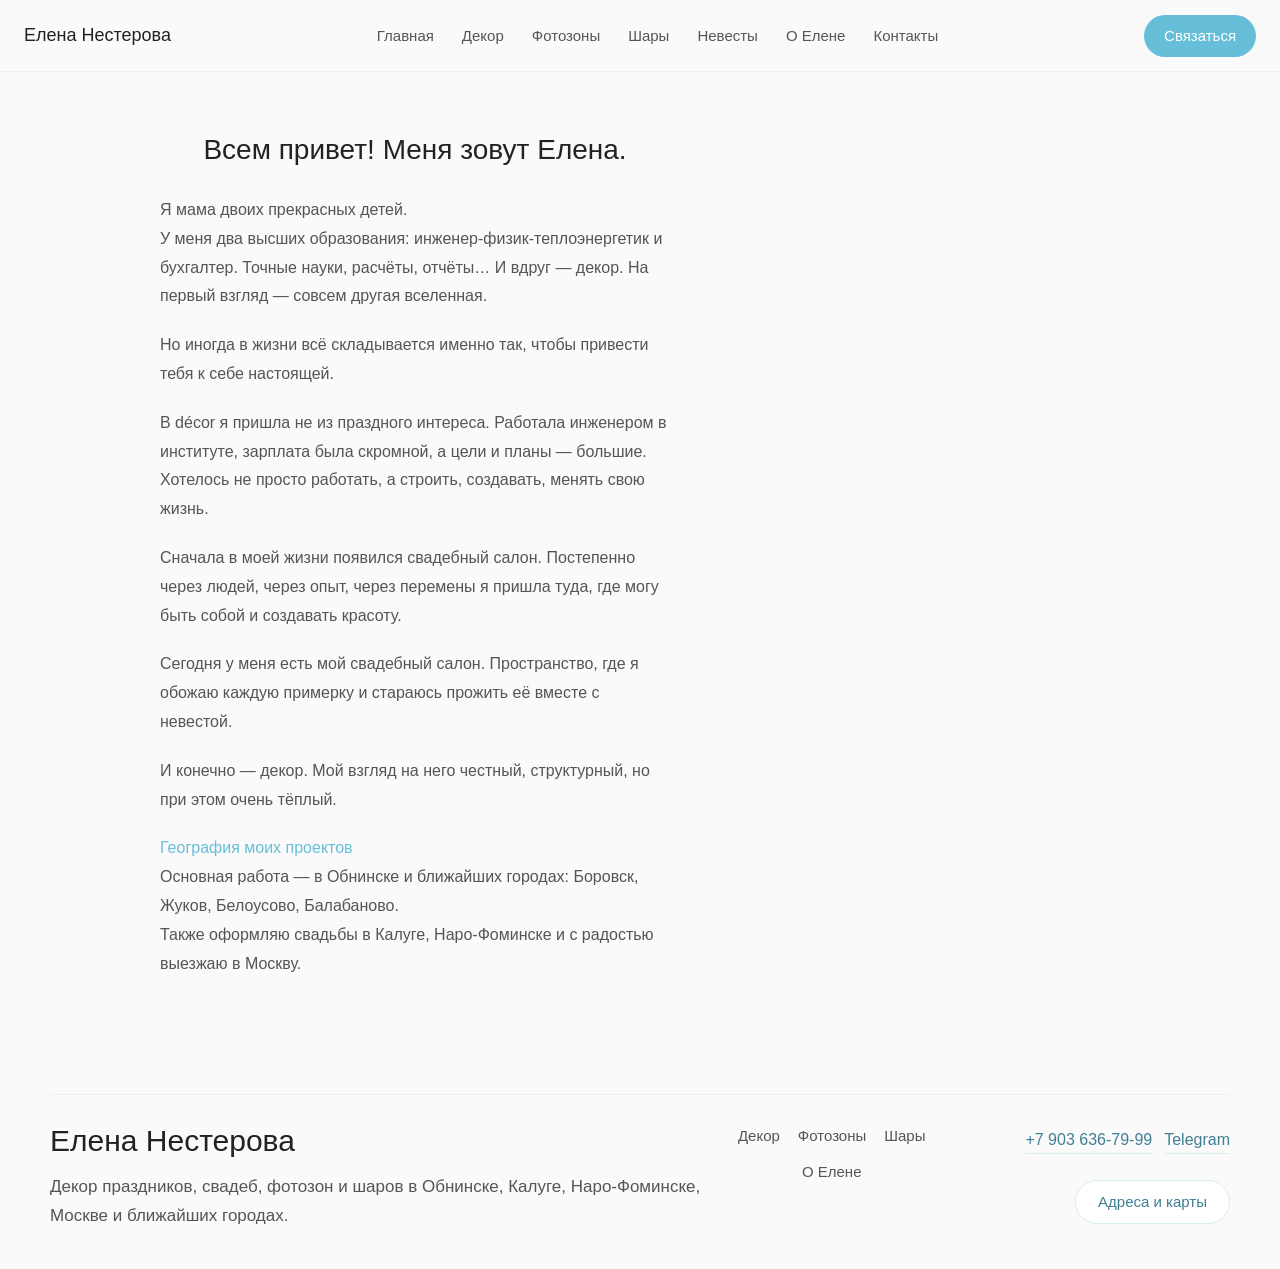
<file: about/index.html>
<!DOCTYPE html>
<html lang="ru">
<head>
    <meta charset="utf-8">
    <meta name="viewport" content="width=device-width, initial-scale=1.0">
    <title>О Елене | Елена Нестерова</title>
    <meta name="description" content="История Елены Нестеровой, ее подход к декору и свадебному салону.">
    <link rel="icon" href="../favicon.ico" type="image/x-icon">
    <link rel="stylesheet" href="../style.css">
</head>
<body>
    <div data-site-chrome data-base="../"></div>
    <div class="main-content">
        <div class="page active">
            <div class="about-container">
                <div class="about-text">
                    <h1>Всем привет! Меня зовут Елена.</h1>
                    <p>Я мама двоих прекрасных детей.<br>У меня два высших образования: инженер-физик-теплоэнергетик и бухгалтер. Точные науки, расчёты, отчёты… И вдруг — декор. На первый взгляд — совсем другая вселенная.</p>
                    <p>Но иногда в жизни всё складывается именно так, чтобы привести тебя к себе настоящей.</p>
                    <p>В décor я пришла не из праздного интереса. Работала инженером в институте, зарплата была скромной, а цели и планы — большие. Хотелось не просто работать, а строить, создавать, менять свою жизнь.</p>
                    <p>Сначала в моей жизни появился свадебный салон. Постепенно через людей, через опыт, через перемены я пришла туда, где могу быть собой и создавать красоту.</p>
                    <p>Сегодня у меня есть мой свадебный салон. Пространство, где я обожаю каждую примерку и стараюсь прожить её вместе с невестой.</p>
                    <p>И конечно — декор. Мой взгляд на него честный, структурный, но при этом очень тёплый.</p>
                    <p><span class="about-highlight">География моих проектов</span><br>Основная работа — в Обнинске и ближайших городах: Боровск, Жуков, Белоусово, Балабаново.<br>Также оформляю свадьбы в Калуге, Наро-Фоминске и с радостью выезжаю в Москву.</p>
                </div>
                <div class="about-photo"><img src="https://i.postimg.cc/BQhxn6hQ/1N0A0644.jpg" alt="Елена" loading="lazy" decoding="async"></div>
            </div>
        </div>
    </div>
    <div data-site-footer data-base="../"></div>
    <script src="../script.js"></script>
</body>
</html>
</file>
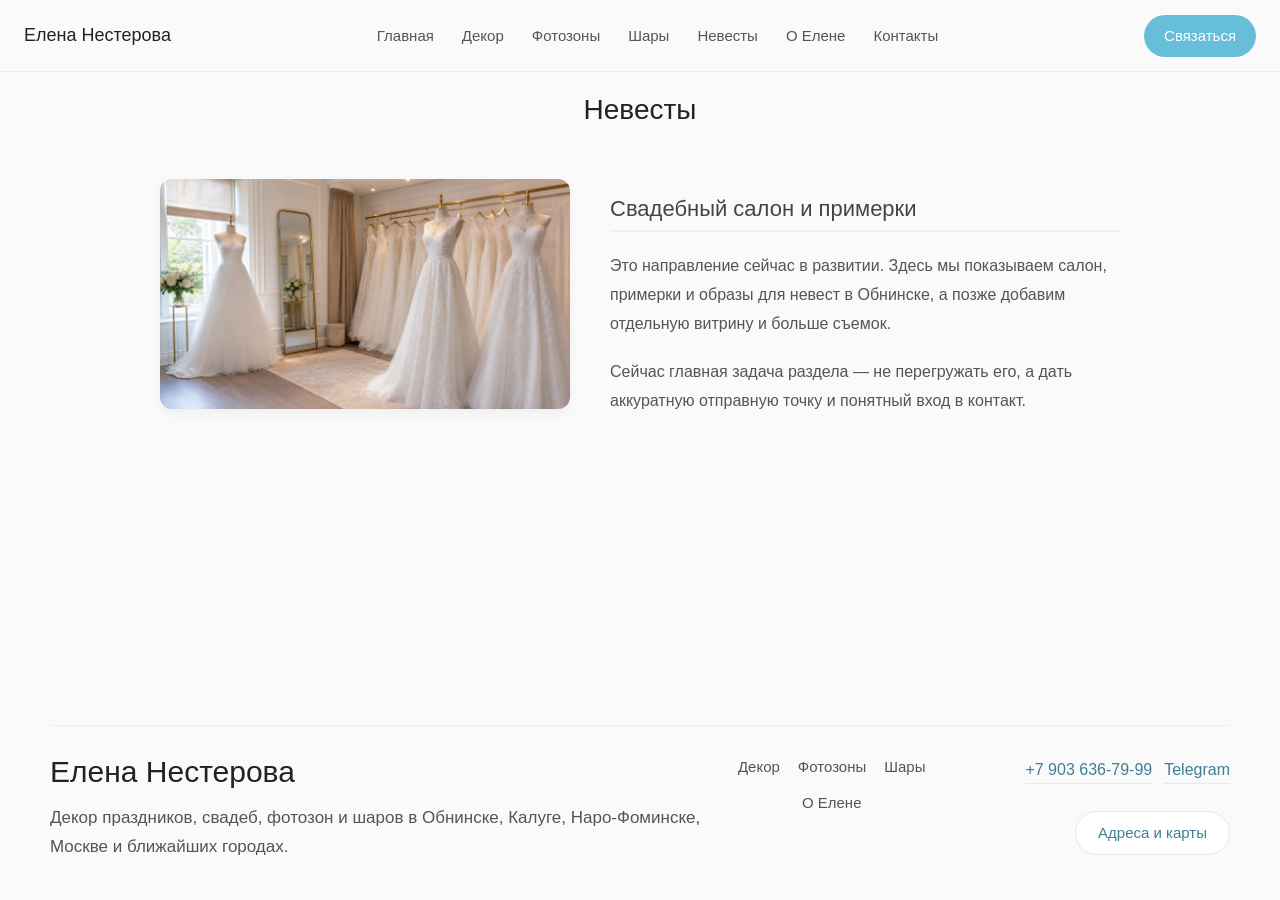
<file: brides/index.html>
<!DOCTYPE html>
<html lang="ru">
<head>
    <meta charset="utf-8">
    <meta name="viewport" content="width=device-width, initial-scale=1.0">
    <title>Невесты | Елена Нестерова</title>
    <meta name="description" content="Свадебный салон, примерки и образы для невест в Обнинске.">
    <link rel="icon" href="../favicon.ico" type="image/x-icon">
    <link rel="stylesheet" href="../style.css">
</head>
<body>
    <div data-site-chrome data-base="../"></div>
    <div class="main-content">
        <div class="page active">
            <h1>Невесты</h1>
            <div class="about-container" style="padding-top:0;">
                <div class="about-photo"><img src="../images/bridal-salon.jpg" alt="Светлый зал свадебного салона с платьями" loading="lazy" decoding="async"></div>
                <div class="about-text">
                    <h2>Свадебный салон и примерки</h2>
                    <p>Это направление сейчас в развитии. Здесь мы показываем салон, примерки и образы для невест в Обнинске, а позже добавим отдельную витрину и больше съемок.</p>
                    <p>Сейчас главная задача раздела — не перегружать его, а дать аккуратную отправную точку и понятный вход в контакт.</p>
                </div>
            </div>
        </div>
    </div>
    <div data-site-footer data-base="../"></div>
    <script src="../script.js"></script>
</body>
</html>
</file>
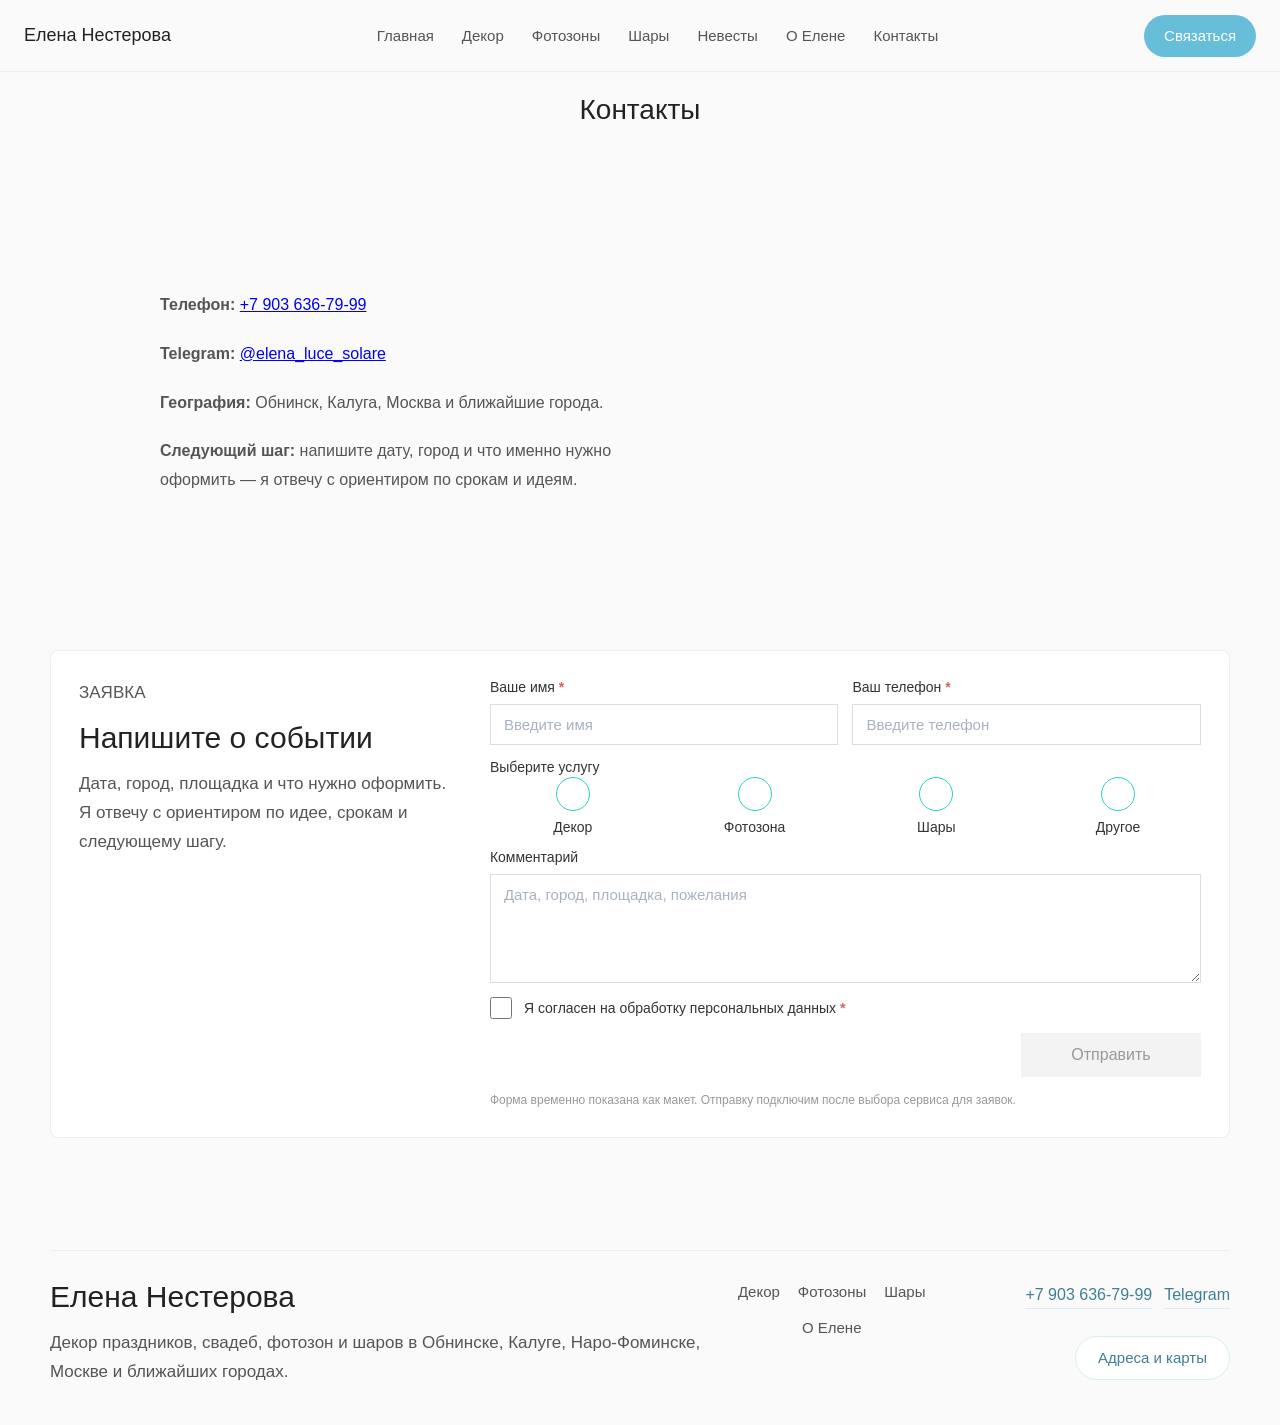
<file: contacts/index.html>
<!DOCTYPE html>
<html lang="ru">
<head>
    <meta charset="utf-8">
    <meta name="viewport" content="width=device-width, initial-scale=1.0">
    <title>Контакты | Елена Нестерова</title>
    <meta name="description" content="Контакты, телефон и мессенджеры для связи с Еленой Нестеровой.">
    <link rel="icon" href="../favicon.ico" type="image/x-icon">
    <link rel="stylesheet" href="../style.css">
</head>
<body>
    <div data-site-chrome data-base="../"></div>
    <div class="main-content">
        <div class="page active">
            <h1>Контакты</h1>
            <div class="about-container">
                <div class="about-text">
                    <p><strong>Телефон:</strong> <a href="tel:+79036367999">+7 903 636-79-99</a></p>
                    <p><strong>Telegram:</strong> <a href="https://t.me/elena_luce_solare" target="_blank" rel="noopener">@elena_luce_solare</a></p>
                    <p><strong>География:</strong> Обнинск, Калуга, Москва и ближайшие города.</p>
                    <p><strong>Следующий шаг:</strong> напишите дату, город и что именно нужно оформить — я отвечу с ориентиром по срокам и идеям.</p>
                </div>
                <div class="about-photo">
                    <img src="https://i.postimg.cc/BQhxn6hQ/1N0A0644.jpg" alt="Елена Нестерова" loading="lazy" decoding="async">
                </div>
            </div>

            <section class="home-contact" id="form">
                <div>
                    <p class="home-kicker">Заявка</p>
                    <h2>Напишите о событии</h2>
                    <p>Дата, город, площадка и что нужно оформить. Я отвечу с ориентиром по идее, срокам и следующему шагу.</p>
                </div>
                <form class="request-form">
                    <div class="request-fields">
                        <label>
                            <span>Ваше имя <strong>*</strong></span>
                            <input type="text" name="name" placeholder="Введите имя" autocomplete="name" required>
                        </label>
                        <label>
                            <span>Ваш телефон <strong>*</strong></span>
                            <input type="tel" name="phone" placeholder="Введите телефон" autocomplete="tel" required>
                        </label>
                    </div>
                    <fieldset>
                        <legend>Выберите услугу</legend>
                        <label><input type="radio" name="service" value="decor"><span>Декор</span></label>
                        <label><input type="radio" name="service" value="photozone"><span>Фотозона</span></label>
                        <label><input type="radio" name="service" value="balloons"><span>Шары</span></label>
                        <label><input type="radio" name="service" value="other"><span>Другое</span></label>
                    </fieldset>
                    <label>
                        <span>Комментарий</span>
                        <textarea name="comment" rows="5" placeholder="Дата, город, площадка, пожелания"></textarea>
                    </label>
                    <label class="request-consent">
                        <input type="checkbox" name="consent" required>
                        <span>Я согласен на обработку персональных данных <strong>*</strong></span>
                    </label>
                    <button type="button" class="request-submit" disabled>Отправить</button>
                    <p class="request-note">Форма временно показана как макет. Отправку подключим после выбора сервиса для заявок.</p>
                </form>
            </section>
        </div>
    </div>
    <div data-site-footer data-base="../"></div>
    <script src="../script.js"></script>
</body>
</html>
</file>
<file: style.css>
* { margin: 0; padding: 0; box-sizing: border-box; }
body { background: #fafafa; font-family: -apple-system, BlinkMacSystemFont, 'Segoe UI', Roboto, sans-serif; padding: 0 24px 28px; color: #333; min-height: 100vh; display: flex; flex-direction: column; }
.site-header { position: sticky; top: 0; z-index: 90; width: calc(100% + 48px); min-height: 72px; margin: 0 -24px 22px; padding: 0 24px; display: flex; align-items: center; justify-content: space-between; gap: 22px; background: rgba(250,250,250,0.92); backdrop-filter: blur(12px); border-bottom: 1px solid #eee; box-sizing: border-box; }
.site-logo { border: none; background: none; color: #222; cursor: pointer; font: inherit; font-size: 18px; font-weight: 500; white-space: nowrap; }
.site-nav { display: flex; align-items: center; justify-content: center; gap: 4px; }
.site-nav button { border: none; background: none; color: #555; cursor: pointer; font: inherit; font-size: 15px; padding: 10px 12px; border-radius: 22px; transition: color 0.2s, background 0.2s; }
.site-nav button:hover { color: #3f7f93; background: #eef8fb; }
.site-cta { min-height: 42px; border: none; border-radius: 24px; background: #67bed9; color: #fff; cursor: pointer; font: inherit; font-size: 15px; padding: 0 20px; transition: transform 0.2s, background 0.2s; white-space: nowrap; }
.site-cta:hover { transform: translateY(-2px); background: #4a9bbf; }
.mobile-action-bar { display: none; }
.mobile-cta, .mobile-menu-button { border: none; background: #67bed9; color: #fff; cursor: pointer; font: inherit; box-shadow: 0 8px 22px rgba(0,0,0,0.16); }
.mobile-cta { flex: 1; min-height: 48px; border-radius: 24px; font-size: 16px; }
.mobile-menu-button { width: 52px; height: 52px; border-radius: 50%; display: flex; align-items: center; justify-content: center; }
.menu-icon { font-size: 20px; margin-right: 6px; }
.sidenav { position: fixed; left: -300px; top: 0; width: 280px; height: 100vh; background: #ffffff; box-shadow: 2px 0 20px rgba(0,0,0,0.1); z-index: 101; padding: 50px 20px; transition: left 0.3s ease; border-right: 1px solid #f0f0f0; overflow-y: auto; }
.sidenav.open { left: 0; }
.sidenav h3 { font-size: 18px; font-weight: 300; color: #67bed9; margin-bottom: 30px; padding-bottom: 10px; border-bottom: 1px solid #f0f0f0; letter-spacing: 1px; text-transform: uppercase; }
.sidenav ul { list-style: none; }
.sidenav li { margin-bottom: 15px; }
.sidenav button { display: block; width: 100%; text-align: left; padding: 10px 0; color: #555; text-decoration: none; font-size: 16px; font-weight: 300; transition: all 0.2s; cursor: pointer; border: none; background: none; border-bottom: 1px solid #f5f5f5; font-family: inherit; }
.sidenav button:hover { color: #67bed9; padding-left: 10px; }
.overlay { position: fixed; top: 0; left: 0; width: 100%; height: 100%; background: rgba(0,0,0,0.4); z-index: 100; display: none; backdrop-filter: blur(3px); }
.overlay.show { display: block; }
.main-content { flex: 1; }
.page { display: none; }
.page.active { display: block; }
.mobile-menu-button .menu-icon { margin-right: 0; }
.about-container { max-width: 1000px; margin: 0 auto; padding: 40px 20px; display: flex; flex-wrap: wrap; align-items: center; gap: 40px; }
.about-text { flex: 1 1 400px; }
.about-photo { flex: 1 1 300px; }
.about-photo img { width: 100%; height: auto; border-radius: 12px; box-shadow: 0 4px 12px rgba(0,0,0,0.05); }
.about-text h1 { font-size: 32px; font-weight: 300; margin-bottom: 20px; color: #222; }
.about-text p { font-size: 16px; line-height: 1.8; color: #555; font-weight: 300; margin-bottom: 20px; }
.about-highlight { color: #67bed9; font-weight: 400; }
.page h1 { font-size: 28px; font-weight: 300; margin-bottom: 30px; color: #222; text-align: center; }
.page h2 { font-size: 22px; font-weight: 400; margin: 40px 0 20px; color: #444; padding-bottom: 8px; border-bottom: 2px solid #f0f0f0; }
.row { display: flex; flex-wrap: wrap; gap: 15px; margin: 0 0 30px 0; }
.row.masonry { display: block; column-count: 2; column-gap: 15px; }
@media (min-width: 600px) { .row.masonry { column-count: 3; } }
@media (min-width: 900px) { .row.masonry { column-count: 4; } }
.row.masonry .column { display: inline-block; width: 100%; margin-bottom: 15px; break-inside: avoid; }
.row.masonry .column img { width: 100%; height: auto; display: block; border-radius: 12px; cursor: pointer; transition: transform 0.2s; }
.row.masonry .column img:hover { transform: scale(1.02); }
.project-card { background: white; border-radius: 12px; overflow: hidden; box-shadow: 0 4px 12px rgba(0,0,0,0.05); text-decoration: none; color: inherit; border: 1px solid #eee; display: block; width: 100%; transition: transform 0.2s, box-shadow 0.2s; cursor: pointer; }
.project-card:hover { transform: translateY(-4px); box-shadow: 0 12px 24px rgba(0,0,0,0.1); }
.project-cover { width: 100%; height: 200px; object-fit: cover; display: block; }
@media (min-width: 768px) { .project-cover { height: 200px; } }
@media (min-width: 1200px) { .project-cover { height: 190px; } }
@media (min-width: 1600px) { .project-cover { height: 170px; } }
.project-info { padding: 12px 16px 8px 16px; }
.project-title { font-size: 18px; font-weight: 500; margin-bottom: 4px; color: #222; }
.project-tags { color: #777; font-size: 13px; line-height: 1.5; border-top: 1px solid #f0f0f0; padding-top: 8px; }
.back-link { background: none; border: none; display: inline-block; margin: 20px 0 30px; color: #888; text-decoration: none; font-size: 14px; font-weight: 300; cursor: pointer; border-bottom: 1px solid #eee; padding-bottom: 5px; font-family: inherit; }
.back-link:hover { color: #67bed9; }
.dev-section { background: white; border-radius: 12px; padding: 60px 20px; text-align: center; border: 1px solid #eee; max-width: 600px; margin: 0 auto; }
.dev-section h3 { font-size: 24px; font-weight: 300; color: #333; margin-bottom: 20px; }
.dev-section p { color: #888; font-size: 16px; font-weight: 300; margin-bottom: 30px; line-height: 1.6; }
@media (max-width: 768px) { body { padding: 0 18px 96px; } .site-header { display: none; } .mobile-action-bar { position: fixed; left: 18px; right: 18px; bottom: 16px; z-index: 120; display: flex; align-items: center; justify-content: flex-end; gap: 12px; pointer-events: none; } .mobile-menu-button { pointer-events: auto; } .mobile-cta { opacity: 0; transform: translateY(18px); pointer-events: none; transition: opacity 0.2s, transform 0.2s; } body.show-mobile-actions .mobile-cta { opacity: 1; transform: translateY(0); pointer-events: auto; } .project-cover { height: 170px; } }
.modal { display: none; position: fixed; z-index: 2000; left: 0; top: 0; width: 100%; height: 100%; background-color: rgba(0,0,0,0.9); backdrop-filter: blur(5px); }
.modal-content { margin: auto; display: block; max-width: 90%; max-height: 90%; position: relative; top: 50%; transform: translateY(-50%); border-radius: 12px; box-shadow: 0 4px 20px rgba(0,0,0,0.3); }
.close { position: absolute; top: 20px; right: 35px; color: #fff; font-size: 40px; font-weight: bold; cursor: pointer; z-index: 2001; }
.close:hover { color: #67bed9; }
.prev, .next { cursor: pointer; position: absolute; top: 50%; transform: translateY(-50%); width: auto; padding: 16px; color: white; font-weight: bold; font-size: 20px; border-radius: 0 3px 3px 0; user-select: none; background-color: rgba(0,0,0,0.3); transition: 0.3s; z-index: 2002; }
.next { right: 0; border-radius: 3px 0 0 3px; }
.prev:hover, .next:hover { background-color: rgba(0,0,0,0.8); }
.counter { position: absolute; top: 20px; left: 50%; transform: translateX(-50%); color: white; font-size: 16px; background: rgba(0,0,0,0.5); padding: 5px 15px; border-radius: 20px; z-index: 2002; }
img { -webkit-user-drag: none; -webkit-touch-callout: none; }
#page-balloons .column { max-width: 300px; margin-left: auto; margin-right: auto; }
@media (max-width: 768px) { #page-balloons .column { max-width: 100%; padding-left: 15px; padding-right: 15px; } }
[id^="page-balloons-"] .back-to-balloons, #page-mini-photozones .back-to-balloons, #page-green-birthday .back-to-balloons, #page-green-day .back-to-balloons, #page-superheroes .back-to-balloons, #page-korobka-surpris .back-to-balloons, #page-powder-white .back-to-balloons, #page-vypusk-karas .back-to-balloons, #page-malyshka .back-to-balloons, #page-malysh .back-to-balloons, #page-mimosa-march .back-to-balloons, #page-kot-dlya-kota .back-to-balloons, #page-yagodny-miks .back-to-balloons, #page-muz-instrument .back-to-balloons, #page-aist .back-to-balloons, #page-hearts .back-to-balloons, #page-minecraft .back-to-balloons, #page-pikachu .back-to-balloons, #page-balloons-edinorog .back-to-balloons, #page-green-room .back-to-balloons, #page-pine-river-gender .back-to-balloons, #page-pine-river-nature .back-to-balloons, #page-sochnaya-fuksiya .back-to-balloons, #page-cocktail-party .back-to-balloons, #page-drakosha .back-to-balloons, #page-sochnoe-godovasie .back-to-balloons, #page-better-together .back-to-balloons, #page-avtor .back-to-balloons, #page-candles-green .back-to-balloons { position: sticky; top: 0; background: #fafafa; padding: 15px 0; z-index: 10; border-bottom: 1px solid #eee; margin-bottom: 25px; backdrop-filter: blur(5px); }
[id^="page-balloons-"] .back-to-balloons button, #page-mini-photozones .back-to-balloons button, #page-green-birthday .back-to-balloons button, #page-green-day .back-to-balloons button, #page-superheroes .back-to-balloons button, #page-korobka-surpris .back-to-balloons button, #page-powder-white .back-to-balloons button, #page-vypusk-karas .back-to-balloons button, #page-malyshka .back-to-balloons button, #page-malysh .back-to-balloons button, #page-mimosa-march .back-to-balloons button, #page-kot-dlya-kota .back-to-balloons button, #page-yagodny-miks .back-to-balloons button, #page-muz-instrument .back-to-balloons button, #page-aist .back-to-balloons button, #page-hearts .back-to-balloons button, #page-minecraft .back-to-balloons button, #page-pikachu .back-to-balloons button, #page-balloons-edinorog .back-to-balloons button, #page-green-room .back-to-balloons button, #page-pine-river-gender .back-to-balloons button, #page-pine-river-nature .back-to-balloons button, #page-sochnaya-fuksiya .back-to-balloons button, #page-cocktail-party .back-to-balloons button, #page-drakosha .back-to-balloons button, #page-sochnoe-godovasie .back-to-balloons button, #page-better-together .back-to-balloons button, #page-avtor .back-to-balloons button, #page-candles-green .back-to-balloons button { color: #67bed9; text-decoration: none; font-size: 16px; font-weight: 400; display: inline-block; background: none; border: none; cursor: pointer; padding: 0; font-family: inherit; }
[id^="page-balloons-"] .back-to-balloons button:hover, #page-mini-photozones .back-to-balloons button:hover, #page-green-birthday .back-to-balloons button:hover, #page-green-day .back-to-balloons button:hover, #page-superheroes .back-to-balloons button:hover, #page-korobka-surpris .back-to-balloons button:hover, #page-powder-white .back-to-balloons button:hover, #page-vypusk-karas .back-to-balloons button:hover, #page-malyshka .back-to-balloons button:hover, #page-malysh .back-to-balloons button:hover, #page-mimosa-march .back-to-balloons button:hover, #page-kot-dlya-kota .back-to-balloons button:hover, #page-yagodny-miks .back-to-balloons button:hover, #page-muz-instrument .back-to-balloons button:hover, #page-aist .back-to-balloons button:hover, #page-hearts .back-to-balloons button:hover, #page-minecraft .back-to-balloons button:hover, #page-pikachu .back-to-balloons button:hover, #page-balloons-edinorog .back-to-balloons button:hover, #page-green-room .back-to-balloons button:hover, #page-pine-river-gender .back-to-balloons button:hover, #page-pine-river-nature .back-to-balloons button:hover, #page-sochnaya-fuksiya .back-to-balloons button:hover, #page-cocktail-party .back-to-balloons button:hover, #page-drakosha .back-to-balloons button:hover, #page-sochnoe-godovasie .back-to-balloons button:hover, #page-better-together .back-to-balloons button:hover, #page-avtor .back-to-balloons button:hover, #page-candles-green .back-to-balloons button:hover { text-decoration: underline; }

/* Ленивая загрузка */
.lazy-image { opacity: 0; transition: opacity 0.35s ease-in-out; background: linear-gradient(110deg, #ececec 8%, #f5f5f5 18%, #ececec 33%); background-size: 200% 100%; animation: shimmer 1.2s infinite linear; min-height: 100px; }
.lazy-image.loaded { opacity: 1; animation: none; background: none; }
@keyframes shimmer { 0% { background-position: -200% 0; } 100% { background-position: 200% 0; } }
.row.masonry .column img.lazy-image { width: 100%; height: auto; display: block; border-radius: 12px; }

/* Главная */
.home-hero,
.home-about,
.home-directions,
.home-contact {
    max-width: 1180px;
    margin: 0 auto 56px;
}

.site-footer {
    width: 100%;
    max-width: 1180px;
    margin: 56px auto 0;
    padding: 28px 0 10px;
    border-top: 1px solid #eee;
    display: flex;
    justify-content: space-between;
    gap: 28px;
}

.home-hero {
    min-height: calc(100vh - 220px);
    display: grid;
    grid-template-columns: minmax(0, 0.95fr) minmax(320px, 1.05fr);
    gap: 42px;
    align-items: center;
    padding: 18px 0 34px;
}

.home-hero-text {
    max-width: 620px;
}

.home-kicker {
    color: #5f9fb2;
    font-size: 13px;
    font-weight: 500;
    letter-spacing: 0;
    text-transform: uppercase;
    margin-bottom: 12px;
}

.home-hero h1 {
    text-align: left;
    color: #202020;
    font-size: 46px;
    line-height: 1.08;
    font-weight: 400;
    margin: 0 0 22px;
}

.home-lead,
.home-about-text p,
.home-contact p,
.site-footer p {
    color: #555;
    font-size: 17px;
    line-height: 1.7;
    font-weight: 300;
}

.home-actions,
.home-contact-actions,
.site-footer-links {
    display: flex;
    flex-wrap: wrap;
    gap: 12px;
    align-items: center;
    margin-top: 24px;
}

.home-primary,
.home-secondary,
.home-link-button,
.home-direction-card button,
.site-footer-links button {
    min-height: 44px;
    border-radius: 24px;
    border: 1px solid transparent;
    padding: 0 22px;
    cursor: pointer;
    font: inherit;
    font-size: 15px;
    transition: transform 0.2s, background 0.2s, border-color 0.2s;
}

.home-primary {
    color: #fff;
    background: #67bed9;
}

.home-secondary,
.home-link-button,
.home-direction-card button,
.site-footer-links button {
    color: #3f7f93;
    background: #fff;
    border-color: #d9edf3;
}

.home-primary:hover,
.home-secondary:hover,
.home-link-button:hover,
.home-direction-card button:hover,
.site-footer-links button:hover {
    transform: translateY(-2px);
}

.home-hero-photo img,
.home-about-photo img,
.home-direction-card img {
    width: 100%;
    display: block;
    object-fit: cover;
}

.home-hero-photo img {
    height: min(68vh, 620px);
    min-height: 360px;
    border-radius: 8px;
    box-shadow: 0 18px 45px rgba(0,0,0,0.11);
}

.home-about {
    display: grid;
    grid-template-columns: minmax(220px, 320px) minmax(0, 1fr);
    gap: 34px;
    align-items: center;
    padding: 34px 0;
    border-top: 1px solid #eee;
    border-bottom: 1px solid #eee;
}

.home-about-photo img {
    aspect-ratio: 4 / 5;
    border-radius: 8px;
}

.home-about h2,
.home-section-head h2,
.home-contact h2,
.site-footer h2 {
    color: #222;
    font-size: 30px;
    line-height: 1.2;
    font-weight: 400;
    margin: 0 0 14px;
    padding-bottom: 0;
    border-bottom: none;
    text-align: left;
}

.home-section-head {
    margin-bottom: 20px;
}

.home-direction-grid {
    display: grid;
    grid-template-columns: repeat(4, minmax(0, 1fr));
    gap: 18px;
}

.home-direction-card {
    background: #fff;
    border: 1px solid #eee;
    border-radius: 8px;
    overflow: hidden;
    box-shadow: 0 8px 22px rgba(0,0,0,0.05);
}

.home-direction-card img {
    height: 190px;
    object-position: center;
}

.home-direction-card:nth-child(1) img {
    object-position: center 58%;
}

.home-direction-card:nth-child(2) img {
    object-position: center 48%;
}

.home-direction-card:nth-child(3) img {
    object-position: center 45%;
}

.home-direction-card:nth-child(4) img {
    object-position: center 42%;
}

.home-direction-card div {
    padding: 16px;
}

.home-direction-card h3 {
    color: #222;
    font-size: 21px;
    font-weight: 500;
    margin-bottom: 8px;
}

.home-direction-card p {
    min-height: 102px;
    color: #666;
    font-size: 14px;
    line-height: 1.55;
    font-weight: 300;
    margin-bottom: 14px;
}

.home-direction-card button {
    width: 100%;
}

.home-contact {
    display: grid;
    grid-template-columns: minmax(260px, 0.7fr) minmax(420px, 1.3fr);
    gap: 28px;
    align-items: start;
    padding: 28px;
    background: #fff;
    border: 1px solid #eee;
    border-radius: 8px;
}

.request-form {
    display: grid;
    gap: 14px;
}

.request-form label,
.request-form fieldset {
    border: none;
    display: grid;
    gap: 9px;
}

.request-fields {
    display: grid;
    grid-template-columns: 1fr 1fr;
    gap: 14px;
}

.request-form span,
.request-form legend {
    color: #333;
    font-size: 14px;
    font-weight: 500;
}

.request-form strong {
    color: #d95f67;
}

.request-form input[type="text"],
.request-form input[type="tel"],
.request-form textarea {
    width: 100%;
    border: 1px solid #ddd;
    border-radius: 0;
    background: #fff;
    color: #333;
    font: inherit;
    font-size: 15px;
    padding: 11px 13px;
}

.request-form textarea {
    resize: vertical;
    min-height: 92px;
}

.request-form input::placeholder,
.request-form textarea::placeholder {
    color: #a9b2c0;
}

.request-form fieldset {
    grid-template-columns: repeat(4, minmax(80px, 1fr));
    gap: 10px 16px;
}

.request-form legend {
    grid-column: 1 / -1;
    margin-bottom: 2px;
}

.request-form fieldset label {
    display: flex;
    align-items: center;
    flex-direction: column;
    gap: 8px;
    cursor: pointer;
}

.request-form input[type="radio"] {
    width: 34px;
    height: 34px;
    margin: 0;
    appearance: none;
    border: 1px solid #25d4c4;
    border-radius: 50%;
    background: #fff;
    cursor: pointer;
}

.request-form input[type="radio"]:checked {
    box-shadow: inset 0 0 0 8px #fff;
    background: #25d4c4;
}

.request-consent {
    display: flex !important;
    grid-template-columns: auto 1fr;
    align-items: center;
    gap: 12px !important;
}

.request-consent input {
    width: 22px;
    height: 22px;
}

.request-submit {
    justify-self: end;
    min-width: 180px;
    min-height: 44px;
    border: none;
    background: #f3f3f3;
    color: #999;
    font: inherit;
    font-weight: 500;
}

.request-note {
    color: #999 !important;
    font-size: 12px !important;
    line-height: 1.5 !important;
}

.site-footer-links {
    justify-content: flex-end;
    margin-top: 0;
}

.site-footer-nav {
    display: flex;
    flex-wrap: wrap;
    gap: 10px 18px;
    align-content: flex-start;
    justify-content: center;
}

.site-footer-nav button {
    border: none;
    background: none;
    color: #555;
    cursor: pointer;
    font: inherit;
    font-size: 15px;
    padding: 4px 0;
    border-bottom: 1px solid transparent;
}

.site-footer-nav button:hover {
    color: #3f7f93;
    border-bottom-color: #d9edf3;
}

.site-footer-links a {
    color: #3f7f93;
    text-decoration: none;
    border-bottom: 1px solid #d9edf3;
    padding-bottom: 4px;
}

@media (max-width: 980px) {
    .home-hero,
    .home-about {
        grid-template-columns: 1fr;
    }

    .home-hero {
        min-height: 0;
    }

    .home-hero h1 {
        font-size: 38px;
    }

    .home-hero-photo img {
        height: 460px;
    }

    .home-direction-grid {
        grid-template-columns: repeat(2, minmax(0, 1fr));
    }

    .home-contact,
    .site-footer {
        align-items: flex-start;
        flex-direction: column;
    }

    .home-contact {
        grid-template-columns: 1fr;
    }

    .site-footer-links {
        justify-content: flex-start;
    }

    .site-footer-nav {
        justify-content: flex-start;
    }
}

@media (max-width: 620px) {
    .home-hero,
    .home-about,
    .home-directions,
    .home-contact {
        margin-bottom: 36px;
    }

    .site-footer {
        margin-top: 36px;
    }

    .home-hero h1 {
        font-size: 32px;
    }

    .home-lead,
    .home-about-text p,
    .home-contact p,
    .site-footer p {
        font-size: 16px;
    }

    .home-hero-photo img {
        height: 330px;
        min-height: 0;
    }

    .home-direction-grid {
        grid-template-columns: 1fr;
    }

    .home-direction-card p {
        min-height: 0;
    }

    .home-contact {
        padding: 22px;
    }

    .request-fields {
        grid-template-columns: 1fr;
    }

    .request-form fieldset {
        grid-template-columns: repeat(2, minmax(100px, 1fr));
    }

    .request-submit {
        width: 100%;
        justify-self: stretch;
    }

    .home-primary,
    .home-secondary,
    .home-link-button,
    .home-direction-card button,
    .site-footer-links button {
        width: 100%;
    }
}
</file>
